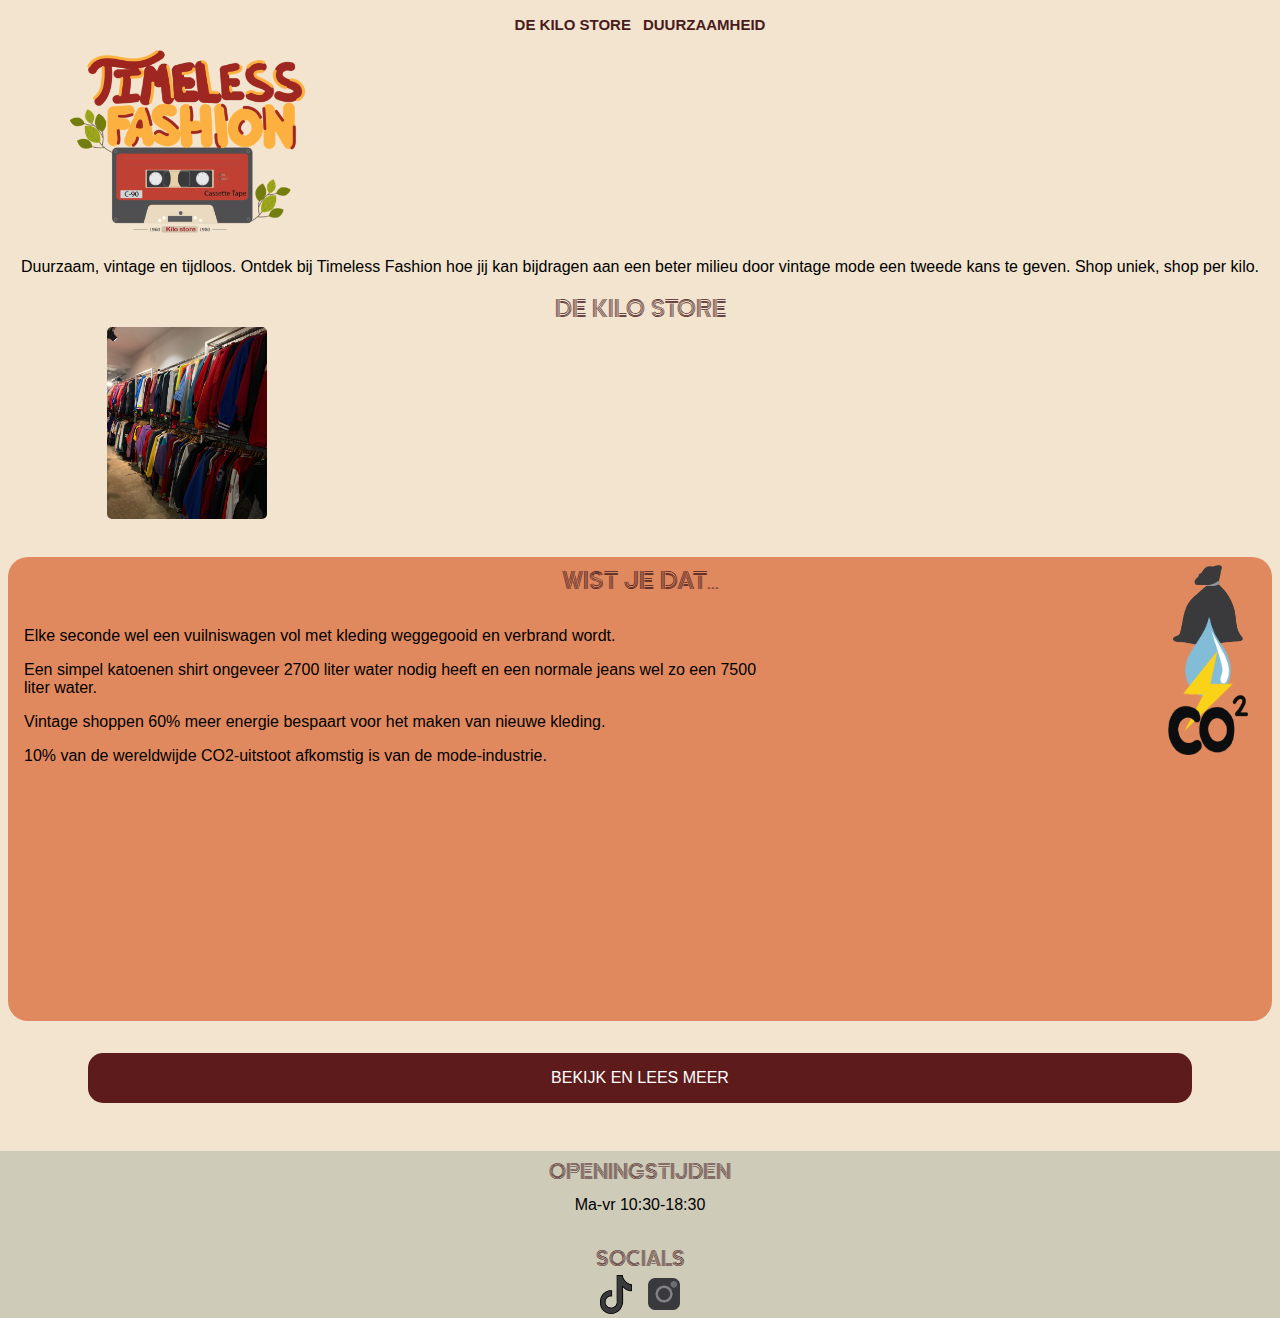
<file: index.html>
<!DOCTYPE html>
<html lang="nl">
<head>
    <meta charset="UTF-8">
    <meta name="viewport" content="width=device-width, initial-scale=1.0">
    <title>Timeless Fashion</title>
    <link rel="preconnect" href="https://fonts.googleapis.com">
    <link rel="preconnect" href="https://fonts.gstatic.com" crossorigin>
    <link href="https://fonts.googleapis.com/css2?family=Zen+Tokyo+Zoo&display=swap" rel="stylesheet">
    <link rel="stylesheet" href="stylescss/styles.css">
</head>
<body>
    <header>
        <nav>
            <ul>
                <li><a href="overkilostore.html"> DE KILO STORE</a></li>
                <li><a href="waaromduurzaam.html">DUURZAAMHEID</a> </li>
            </ul>
        </nav>
        <img src="illustraties/logomobielewebsite.png" alt="logo">
    </header>
    <main>
        <section>
            <p>Duurzaam, vintage en tijdloos. Ontdek bij Timeless Fashion hoe jij kan bijdragen aan een beter milieu door vintage mode een tweede kans te geven. Shop uniek, shop per kilo.</p>
            <h1>DE KILO STORE</h1>
            <img src="fotos/image1.jpeg" alt="foto van kilo store"> 
        </section>
            
        <section class="oranje">
            <h2>WIST JE DAT...</h2>
            <p>Elke seconde wel een vuilniswagen vol met kleding weggegooid en verbrand wordt. </p>
            <img src="illustraties/vuilniszak.png" alt="vuilniszak illustratie">
            <p>Een simpel katoenen shirt ongeveer 2700 liter water nodig heeft en een normale jeans wel zo een 7500 liter water.</p>
            <img src="illustraties/water.png" alt="water illustratie">
            <p>Vintage shoppen 60% meer energie bespaart voor het maken van nieuwe kleding.</p>
            <img src="illustraties/energie.png" alt="energie illustratie">
            <p>10% van de wereldwijde CO2-uitstoot afkomstig is van de mode-industrie.</p>
            <img src="illustraties/co2.png" alt="CO2 illustratie">
        </section> 

            <a href="overkilostore.html">BEKIJK EN LEES MEER</a>
    </main>
    <footer>
        <h2>OPENINGSTIJDEN</h2>
        <p>Ma-vr 10:30-18:30</p>
        <h2>SOCIALS</h2>
        <ul>
            <li>
                <a href="https://www.tiktok.com/@kilostore"><img src="illustraties/tiktokicoontje.png" alt="tiktok icoontje"></a>
            </li>
            <li>
                <a href="https://www.instagram.com/kilostorevintage/reels/"><img src="illustraties/instaicoontje.png" alt="instagram icoontje"></a>
            </li>
        </ul>
    </footer>
    </body>
    </html>
</file>
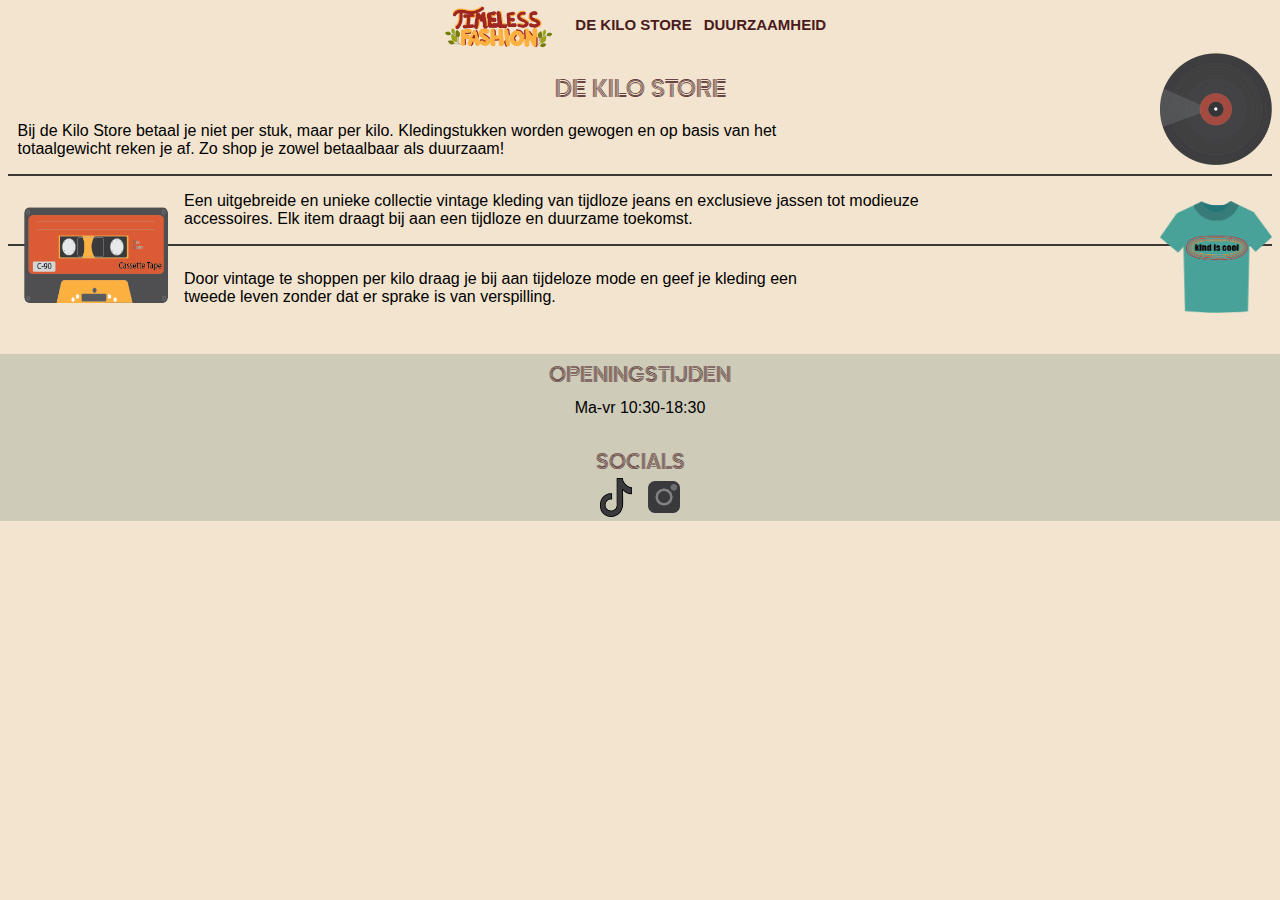
<file: overkilostore.html>
<!DOCTYPE html>
<html lang="nl">
<head>
    <meta charset="UTF-8">
    <meta name="viewport" content="width=device-width, initial-scale=1.0">
    <title>De Kilo Store</title>
    <link rel="preconnect" href="https://fonts.gstatic.com" crossorigin>
    <link href="https://fonts.googleapis.com/css2?family=Zen+Tokyo+Zoo&display=swap" rel="stylesheet">
    <link rel="stylesheet" href="stylescss/styles.css">
</head>
<body>
    <header>
        <nav>
            <ul>
                <li><a href="index.html"><img src="illustraties/logonav.png" alt="logo"></a></li>
                <li><a href="overkilostore.html">DE KILO STORE</a></li>
                <li><a href="waaromduurzaam.html">DUURZAAMHEID</a> </li>
            </ul>
        </nav>
    </header>

    <main>
        <article>
            <h1>DE KILO STORE</h1>
            <div>
                <p>Bij de Kilo Store betaal je niet per stuk, maar per kilo. Kledingstukken worden gewogen en op basis van het totaalgewicht reken je af. Zo shop je zowel betaalbaar als duurzaam!</p>
                <img src="illustraties/muziekplaat.png" alt="muziekplaat illustratie">
            </div>

            <div class="casettebandje">
                <img src="illustraties/casettebandje.png" alt="casettebandje illustratie">
                <p>Een uitgebreide en unieke collectie vintage kleding van tijdloze jeans en exclusieve jassen tot modieuze accessoires. Elk item draagt bij aan een tijdloze en duurzame toekomst.</p>
            </div>
                                
            <div>
                <p>Door vintage te shoppen per kilo draag je bij aan tijdeloze mode en geef je kleding een tweede leven zonder dat er sprake is van verspilling.</p>
                <img src="illustraties/shirt.png" alt="t-shirt illustratie">
            </div>
        </article>
    </main>
    
    <footer>
        <h2>OPENINGSTIJDEN</h2>
        <p>Ma-vr 10:30-18:30</p>
        <h2>SOCIALS</h2>
        <ul>
            <li><a href="https://www.tiktok.com/@kilostore"><img src="illustraties/tiktokicoontje.png" alt="tiktok icoontje"></a></li>
            <li><a href="https://www.instagram.com/kilostorevintage/reels/"><img src="illustraties/instaicoontje.png" alt="instagram icoontje"></a></li>
        </ul>
    </footer>
</body>
</html>
</file>
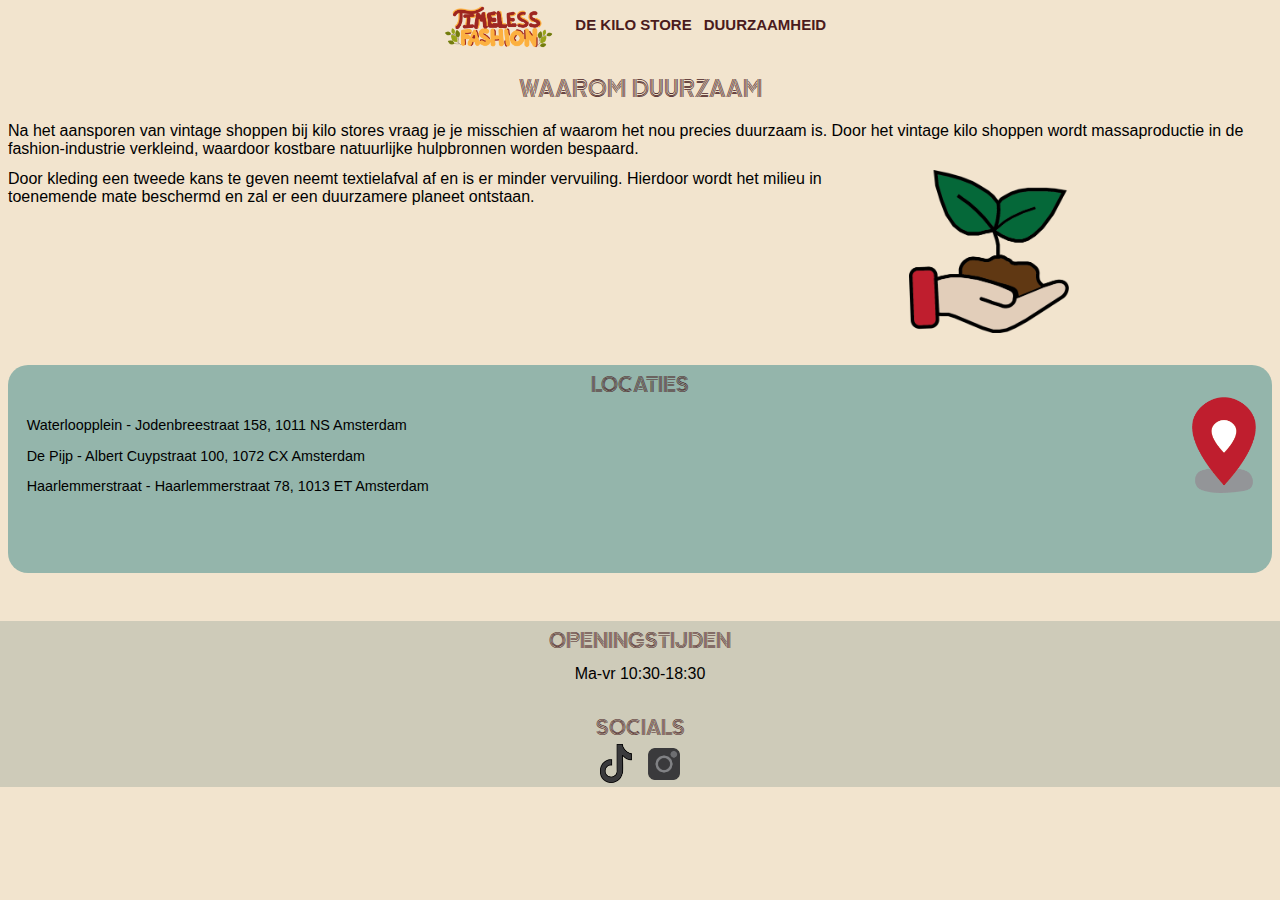
<file: waaromduurzaam.html>
<!DOCTYPE html>
<html lang="nl">
<head>
    <meta charset="UTF-8">
    <meta name="viewport" content="width=device-width, initial-scale=1.0">
    <title>Waarom duurzaam?</title>
    <link rel="preconnect" href="https://fonts.gstatic.com" crossorigin>
    <link href="https://fonts.googleapis.com/css2?family=Zen+Tokyo+Zoo&display=swap" rel="stylesheet">
    <link rel="stylesheet" href="stylescss/styles.css">
</head>
<body>
    <header>
        <nav>
            <ul>
                <li><a href="index.html"><img src="illustraties/logonav.png" alt="logo"></a></li>
                <li><a href="overkilostore.html">DE KILO STORE</a></li>
                <li><a href="waaromduurzaam.html">DUURZAAMHEID</a> </li>
            </ul>
        </nav>
    </header>

    <main>
        <h1>WAAROM DUURZAAM</h1>
        <section class="tekst">
            <h2>duurzaamheid</h2>
            <p>Na het aansporen van vintage shoppen bij kilo stores vraag je je misschien af waarom het nou precies duurzaam is. Door het vintage kilo shoppen wordt massaproductie in de fashion-industrie verkleind, waardoor kostbare natuurlijke hulpbronnen worden bespaard.</p>
        </section>
        
        <section class="tekst2">
            <h2>duurzame wereld</h2>
            <p>Door kleding een tweede kans te geven neemt textielafval af en is er minder vervuiling. Hierdoor wordt het milieu in toenemende mate beschermd en zal er een duurzamere planeet ontstaan.</p>
            <img src="illustraties/extraillustratie.png" alt="illustratie plantje">
        </section>

        <section class="locaties">
            <h2>LOCATIES</h2>
            <p>Waterloopplein - Jodenbreestraat 158, 1011 NS Amsterdam</p>
            <p>De Pijp - Albert Cuypstraat 100, 1072 CX Amsterdam</p>
            <p>Haarlemmerstraat - Haarlemmerstraat 78, 1013 ET Amsterdam </p>  
            <img src="illustraties/locatie.png" alt="locatie illustratie">
        </section>
    </main>

    <footer>
        <h2>OPENINGSTIJDEN</h2>
        <p>Ma-vr 10:30-18:30</p>
        <h2>SOCIALS</h2>
        <ul>
            <li><a href="https://www.tiktok.com/@kilostore"><img src="illustraties/tiktokicoontje.png" alt="tiktok icoontje"></a></li>
            <li><a href="https://www.instagram.com/kilostorevintage/reels/"><img src="illustraties/instaicoontje.png" alt="instagram icoontje"></a></li>
        </ul>
    </footer>
</body>
</html>
</file>
<file: stylescss/styles.css>
img {
    width: 100%;
}

body {
    background-color: #F2E4CE;
}

header img {
    max-width: 15em;
    margin-left: 3.6em;
    margin-top: 1em;
}

nav ul {
    margin: 0;
    padding: 0;
    display: flex;
    justify-content: center;
    gap: 12px;
    margin-top: 1em;
}

nav a {
    text-decoration: none;
    font-size: 15px;
    color: #4A1B1D;
    font-family: 'Trebuchet MS', 'Lucida Sans Unicode', 'Lucida Grande', 'Lucida Sans', Arial, sans-serif;
    font-weight: bold;
}

nav img {
    max-width: 8em;
    margin-left: -0.7em;
    display: block;
    margin-top: -1em;
}

nav li {
    display: inline-block;
}

section p {
    text-align: center;
    font-family: 'Segoe UI', Tahoma, Geneva, Verdana, sans-serif;
}

h1 {
    display: flex;
    justify-content: center;
    margin-bottom: 1em;
    margin-top: 1em;
    font-family: "Zen Tokyo Zoo", serif;
    font-weight: 595;
    font-style: normal;
    color: #4A1B1D;
    font-size: 1.3em;
}

main img {
    max-width: 10em;
    width: 15em;
    height: 12em;
    margin-left: 6.2em;
    margin-bottom: 1em;
    margin-top: -1em;
    border-radius: 5px
}

.oranje {
    background-color: #E0895F;
    border-radius: 20px;
    height: 28em;
    padding-bottom: 1em;
    margin-bottom: 2em;
}

h2 {
    text-align: center;
    padding-top: 0.5em;
    padding-bottom: 1.3em;
    font-family: "Zen Tokyo Zoo", serif;
    font-weight: 590;
    font-style: normal;
    color: #4A1B1D;
    font-size: 1.2em;
}

.oranje p {
    max-width: 60%;
    margin-bottom: 2em;
    text-align: left;
    margin-left: 1em;
    margin-top: -1em;
}

.oranje img {
    float: right;
    width: 5em;
    height: 5em;
    margin-top: -7em;
    margin-right: 1.5em;
    object-fit: contain;
}

.oranje h2 {
    text-align: center;
    padding-top: 0.5em;
    padding-bottom: 1.3em;
    font-family: "Zen Tokyo Zoo", serif;
    font-weight: 590;
    font-style: normal;
    color: #4A1B1D;
    font-size: 1.4em;
}

main a {
    background-color: #5D1C1B;
    padding: 1em;
    margin-left: 5em;
    margin-right: 5em;
    text-decoration: none;
    color: white;
    border-radius: 15px;
    display: flex;
    justify-content: center;
    align-items: center;
    font-family: 'Segoe UI', Tahoma, Geneva, Verdana, sans-serif;
}

footer {
    background-color: #CECBB9;
    margin: -1em;
    margin-top: 3em;
}


footer h2 {
    margin-bottom: -1.5em;
}

footer p {
    text-align: center;
    font-family: 'Segoe UI', Tahoma, Geneva, Verdana, sans-serif;
    margin-bottom: 1.5em;
}

footer ul {
    display: flex;
    padding: 0;
    margin: 0;
    justify-content: center;
    align-items: center;
    gap: 1em;
    list-style-type: none;
    margin-top: 0.5em;
}

footer ul li img {
    max-width: 2em;
}


article p {
    max-width: 65%;
    text-align: left;
    margin-left: 0.6em;
    font-family: 'Segoe UI', Tahoma, Geneva, Verdana, sans-serif;
}

article img {
    float: right;
    width: 7em;
    height: 7em;
    margin-top: -7.6em;
}

.casettebandje img {
    float: left;
    margin-top: 1.9em;
    margin-left: 1em;
    margin-right: 1em;
    width: 9em;
    height: 6em;
}

.casettebandje p {
    text-align: left;
    display: flex;
    justify-content: right;
}

.casettebandje {
    border-bottom: 2px solid rgba(14, 14, 14, 0.8);
    border-top: 2px solid rgba(14, 14, 14, 0.8);
    margin-bottom: 1.5em;
}

.locaties {
    background-color: #94B5AB;
    height: 13em;
    border-radius: 20px;
}

.locaties h2 {
    margin-bottom: -1em;
}

.locaties p {
    margin-bottom: 1em;
    font-size: 0.9em;
    margin-left: 1.3em;
    max-width: 70%;
    text-align: left;
}

.locaties img {
    height: 6em;
    width: 4em;
    margin-right: 1em;
    float: right;
    margin-top: -7em;
}

.tekst p {
    text-align: left;
    margin-bottom: -0.3em;
}

.tekst h2 {
    display: none;
}

.tekst2 {
    display: flex;
    justify-content: left;
}

.tekst2 p {
    text-align: left;
    max-width: 70%;
}

.tekst2 img {
    width: 25%;
    height: 25%;
    margin-left: 1em;
    margin-top: 1em;
}

.tekst2 h2 {
    display: none;
}
</file>
